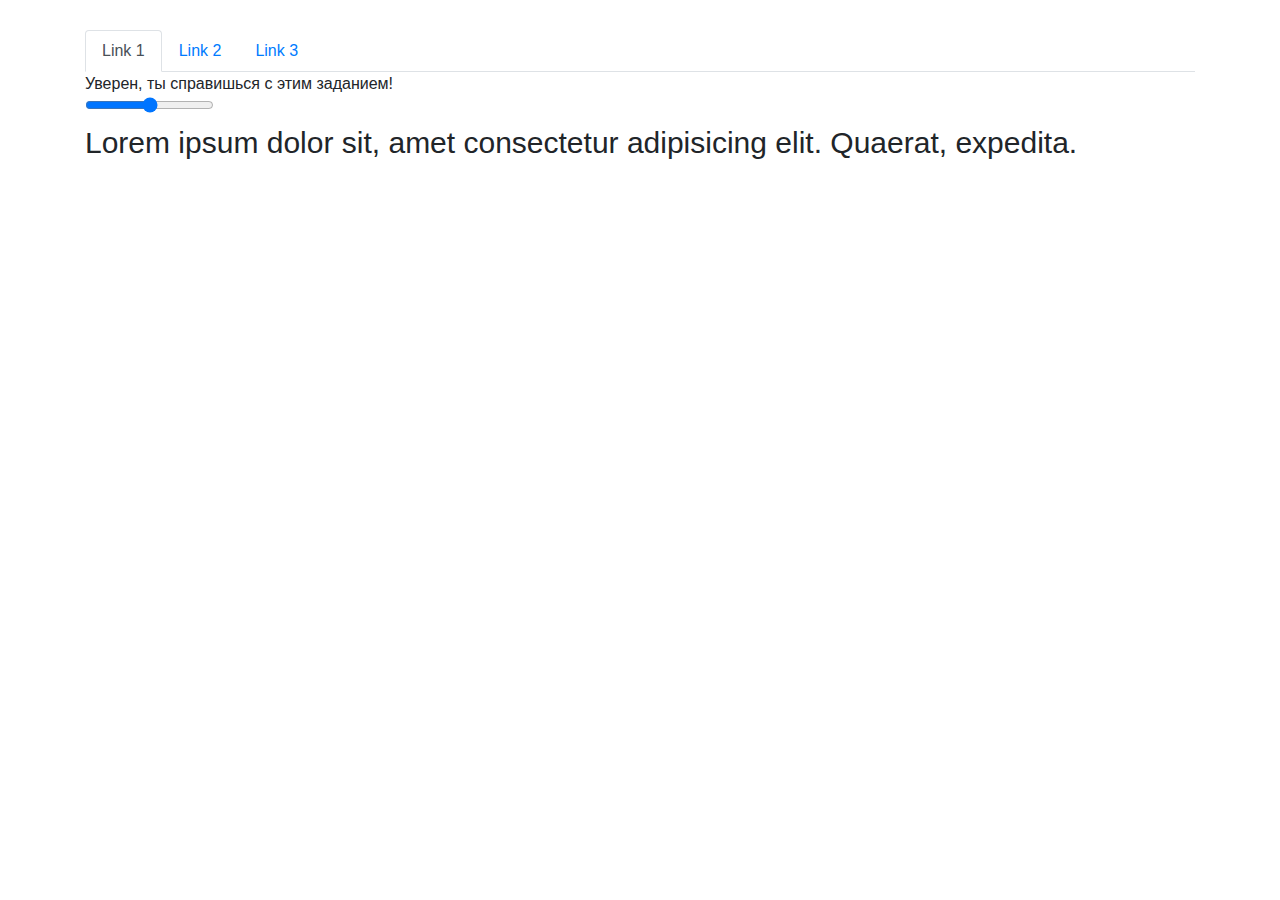
<file: 1.html>
<!DOCTYPE html>
<html lang="en">

<head>
  <meta charset="UTF-8">
  <title>Homework</title>
  <link rel="stylesheet" href="https://stackpath.bootstrapcdn.com/bootstrap/4.5.2/css/bootstrap.min.css"
    integrity="sha384-JcKb8q3iqJ61gNV9KGb8thSsNjpSL0n8PARn9HuZOnIxN0hoP+VmmDGMN5t9UJ0Z" crossorigin="anonymous">
  <style>
    .nav {
      margin-top: 30px;
    }

    #inputDiv {
      font-size: 30px;
    }
  </style>
</head>

<body>
  <!--
Обязательное задание.

Выполнить все задачи в теге script. Комментарии, в которых написаны задачи, не
стирать, код с решением задачи пишем под комментарием.
-->
  <div class="container">
    <ul class="nav nav-tabs">
      <li class="nav-item" data-text="T1">
        <a class="nav-link active" href="#">Link 1</a>
      </li>
      <li class="nav-item" data-text="X6">
        <a class="nav-link" href="#">Link 2</a>
      </li>
      <li class="nav-item" data-text="H99">
        <a class="nav-link" href="#">Link 3</a>
      </li>
    </ul>

    <div class="text">Уверен, ты справишься с этим заданием!</div>

    <input type="range" min="20" max="100">
    <div id="inputDiv">
      Lorem ipsum dolor sit, amet consectetur adipisicing elit. Quaerat, expedita.
    </div>
  </div>

  <script>
    "use strict";

    /*
    1. Необходимо сделать так, чтобы при клике на элемент с классом "nav-link",
    данному элементу ставился класс "active", при этом у всхе других элементов с
    классом nav-link данных элемент отсутствовал, необходимо использовать
    делегирование события.
    Также необходимо чтобы в div с классом text ставился нужный текст, который
    прописан в объекте panelText (вам необходимо определить самостоятельно, что
    общего между данной в html версткой и объектом ниже).
    */
    const panelText = {
      T1: "Уверен, ты справишься с этим заданием!",
      X6: "Знаю, программирование это нелегко.",
      H99: "Однако, программирование, в итоге, принесет свои плоды.",
    };

    const navLinkPar = document.querySelector('.nav-tabs');
    const textDivEl = document.querySelector('div.text');
    navLinkPar.addEventListener('click', (event) => {
      if (!event.target.classList.contains('nav-link')) {
        return;
      }
      let activeLinkEl = document.querySelector('.active');
      activeLinkEl.classList.remove('active');
      event.target.classList.add('active');
      activeLinkEl = event.target;
      const parentDataText = event.target.parentElement.dataset.text;
      textDivEl.textContent = panelText[parentDataText];
    });





    /*
    2. Необходимо сделать так, чтобы при изменении input'а менялся и размер шрифта
    у элемента с id="inputDiv". Перемещение ползунка должно плавно увеличивать
    шрифт у текста, никакого резкого увеличения шрифта не должно быть при
    перетаскивании ползунка.
     */

    const inpRange = document.querySelector('input');
    const textEl = document.getElementById('inputDiv');
    inpRange.addEventListener('input', event => {
      textEl.style.fontSize = `${inpRange.value}px`;
    });


  </script>
</body>

</html>
</file>
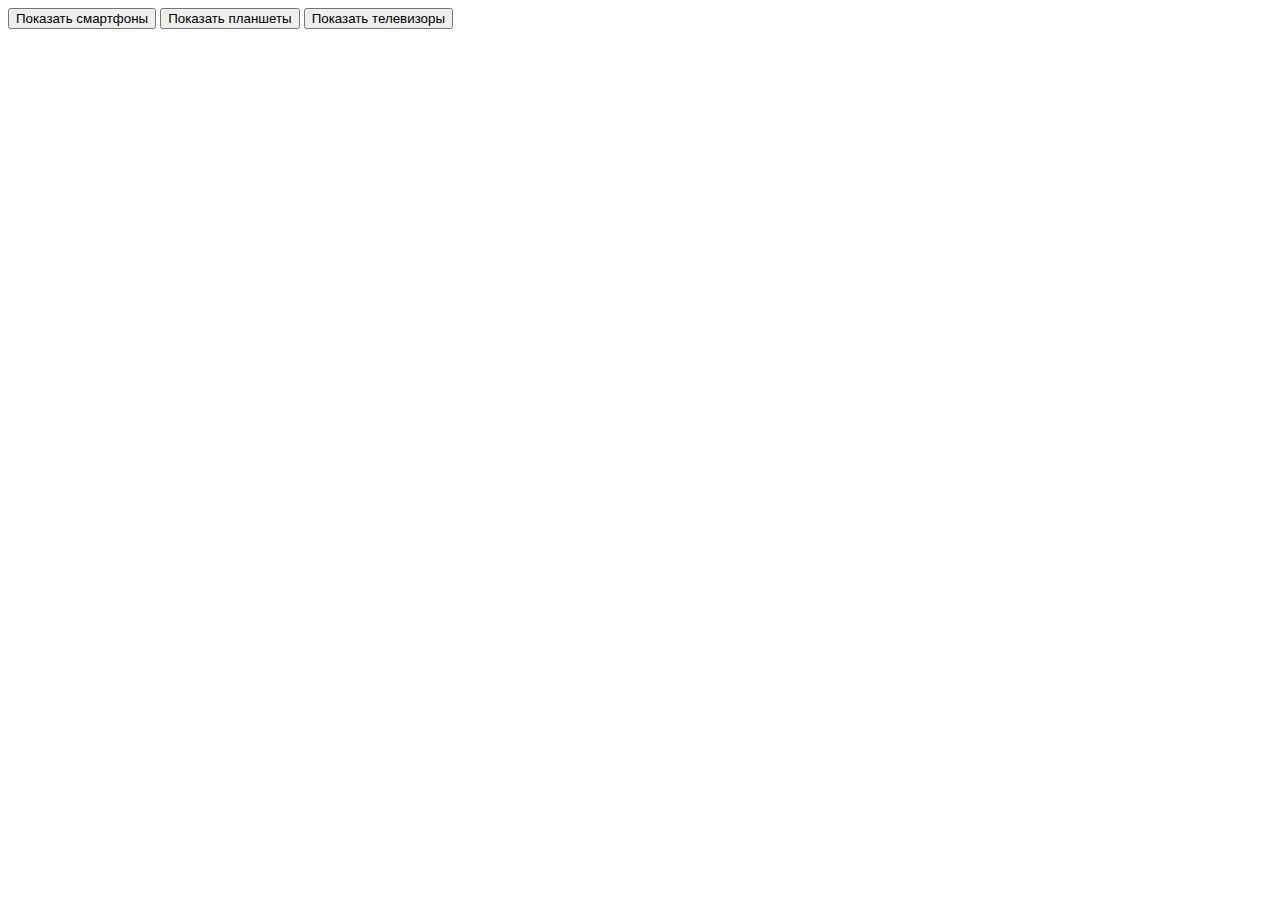
<file: 2.html>
<!DOCTYPE html>
<html lang="en">

<head>
  <meta charset="UTF-8">
  <meta name="viewport" content="width=device-width, initial-scale=1.0">
  <title>Document</title>
  <style>
    .products {
      overflow: hidden;
      margin-top: 40px;
    }

    .product {
      float: left;
      margin-right: 20px;
    }
  </style>
</head>

<body>
  <header>
    <button class="menuButton" data-type="phones">Показать смартфоны</button>
    <button class="menuButton" data-type="tablets">Показать планшеты</button>
    <button class="menuButton" data-type="tv">Показать телевизоры</button>
  </header>

  <div class="products"></div>

  <script>
    /*
    1. Программист Паша уволился с работы и не закончил задачу.
    Задача состояла в том, чтобы при клике на какую-либо кнопку в теге header
    выводить продукты в div с классом products.
    Продукты, которые надо вывести, валидны и прописаны в объекте products.
    Однако, Паша явно сделал много ошибок в других кусках кода, вам необходимо
    исправить все ошибки и внимательно проверить чтоб код работал правильно и
    ничего лишнего не выводилось в div с классом products.
    */
    // Вроде нашел все ошибки, кроме this. в функции getProductMarkup() 
    class Product {
      constructor(id, name, price, imageUrl) {
        this.id = id;
        this.name = name;
        this.price = price;
        this.imageUrl = imageUrl
      }

      /**
         * @returns {string} html-разметка для товара
       */
      getProductMarkup() {
        return `
        <div class="product">
            <div>${this.name}</div>
            <img src="${this.imageUrl}" alt="">
            <div>Цена: <span>${this.price}</span> р.</div>
            <a href="https://example.com/producs/ id = '${this.id}'">Подробнее</a>
        </div>
      `;
      }
    }

    const products = {
      phones: [
        new Product(1, "Смартфон 1", "2533", "https://picsum.photos/seed/1/200"),
        new Product(2, "Смартфон 2", "3123", "https://picsum.photos/seed/2/200"),
        new Product(3, "Смартфон 3", "6123", "https://picsum.photos/seed/3/200"),
      ],
      tablets: [
        new Product(4, "Плашнет 1", "5239", "https://picsum.photos/seed/4/200"),
        new Product(5, "Плашнет 2", "6483", "https://picsum.photos/seed/5/200"),
      ],
      tv: [
        new Product(6, "Телевизор 1", "4314", "https://picsum.photos/seed/6/200"),
        new Product(7, "Телевизор 2", "5412", "https://picsum.photos/seed/7/200"),
        new Product(8, "Телевизор 3", "3577", "https://picsum.photos/seed/8/200"),
        new Product(9, "Телевизор 4", "8714", "https://picsum.photos/seed/9/200"),
      ],
    };

    const productsEl = document.querySelector('.products');
    document.querySelector('header').addEventListener('click', event => {
      if (!event.target.classList.contains('menuButton')) {
        return;
      };
      productsEl.innerHTML = products[event.target.dataset.type]
        .map(product => product.getProductMarkup());
    })

  </script>
</body>

</html>
</file>
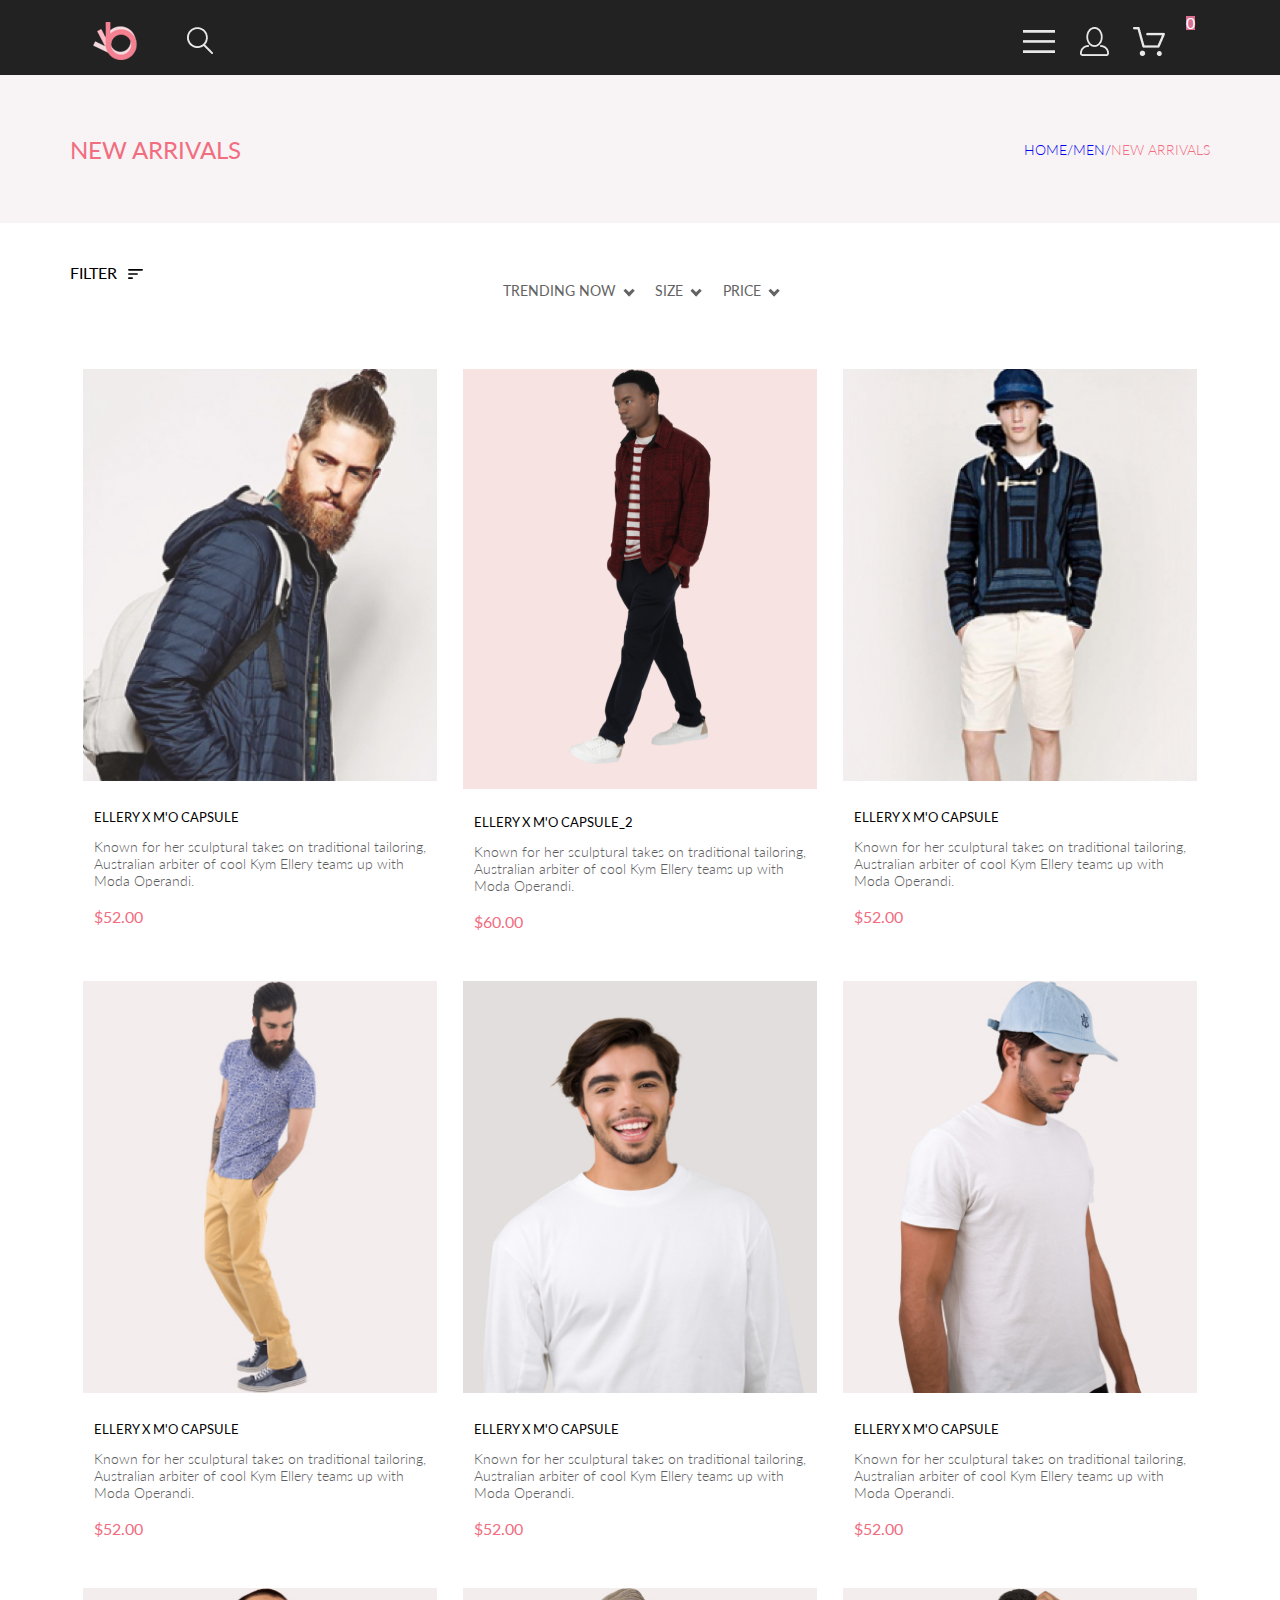
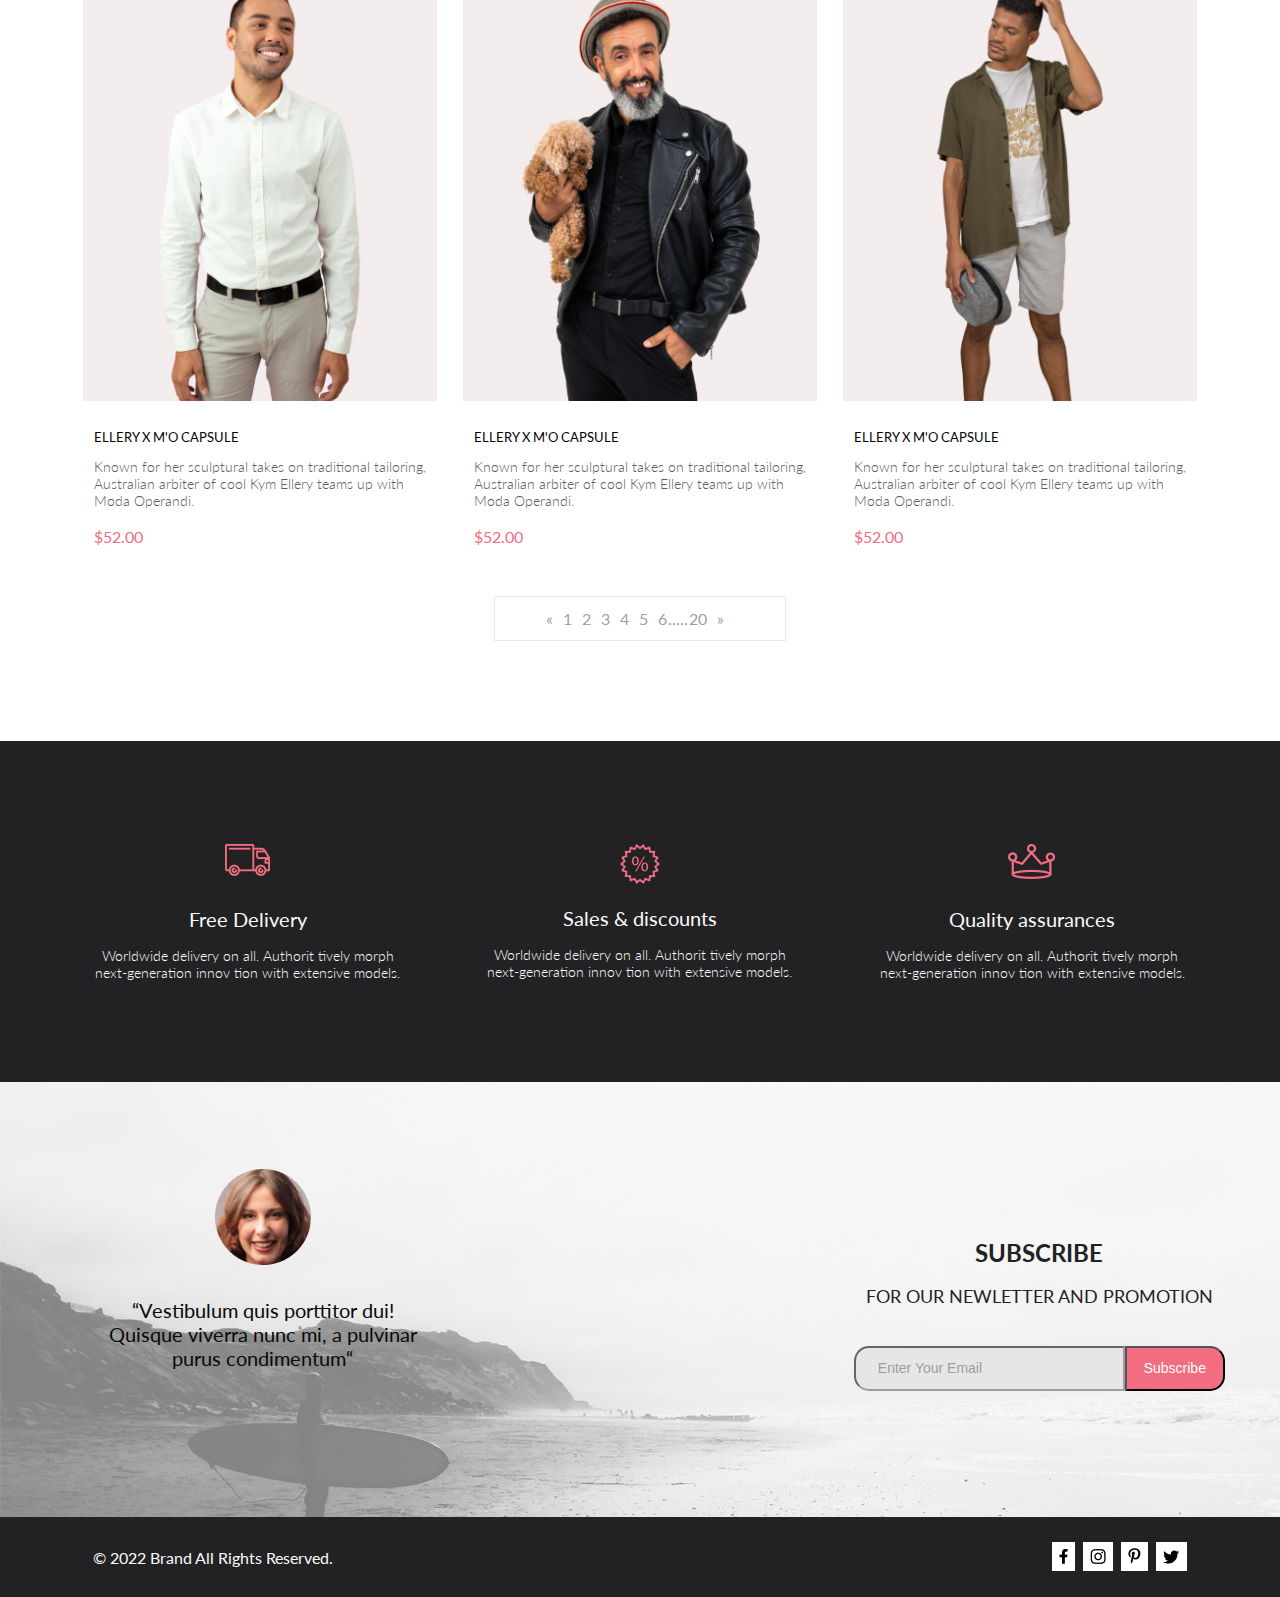
<file: Catalog.html>
<!DOCTYPE html>
<html lang="en">

<head>
    <meta charset="UTF-8">
    <meta http-equiv="X-UA-Compatible" content="IE=edge">
    <meta name="viewport" content="width=device-width, initial-scale=1.0">
    <link rel="preconnect" href="https://fonts.googleapis.com">
    <link rel="preconnect" href="https://fonts.gstatic.com" crossorigin>
    <link
        href="https://fonts.googleapis.com/css2?family=Lato:ital,wght@0,100;0,300;0,400;0,700;1,100;1,300;1,400&display=swap"
        rel="stylesheet">
    <title>ODR_Catalog</title>
    <link rel="stylesheet" href="style.css">
</head>

<body>
    <header class="header">
        <div class="head container">
            <div class="Head_img">
                <div class="left_img">
                    <div class="first_img"><a href="index.html"> <img src="image/header/logo.png" alt="logo"></a>
                    </div>
                    <div><a href="#"><img src="image/header/search.png" alt="logo1"></a>
                    </div>
                </div>
                <div class="right_img">
                    <div class="third_img"><a href="#"> <img src="image/header/Forma.png" alt="logo2"></a>
                        <nav class="navigation">
                            <div class="img_close"><a href="#"><img src="image/top/navigation/exit.jpg" alt="navi"></a>
                            </div>
                            <div class="h_menu">
                                <h4>MENU</h4>
                            </div>
                            <ul class="list_menu">
                                <li class="menu"><a class="h_content" href="#">MAN</a>
                                    <a class="menu_content" href="#">Accessories</a>
                                    <a class="menu_content" href="#">Bags</a>
                                    <a class="menu_content" href="#">Denim</a>
                                    <a class="menu_content" href="#">T-Shirts</a>
                                </li>
                                <li class="menu"><a class="h_content" href="#">WOMAN</a>
                                    <a class="menu_content" href="#">Accessories</a>
                                    <a class="menu_content" href="#">Jackets & Coats</a>
                                    <a class="menu_content" href="#">Polos</a>
                                    <a class="menu_content" href="#">T-Shirts</a>
                                    <a class="menu_content" href="#">Shirts</a>
                                </li>
                                <li class="menu"><a class="h_content" href="#">KIDS</a>
                                    <a class="menu_content" href="#">Accessories</a>
                                    <a class="menu_content" href="#">Jackets & Coats</a>
                                    <a class="menu_content" href="#">Polos</a>
                                    <a class="menu_content" href="#">T-Shirts</a>
                                    <a class="menu_content" href="#">Shirts</a>
                                    <a class="menu_content" href="#">Bags</a>
                                </li>
                            </ul>
                        </nav>
                    </div>
                    <div class="fourth_img"><a href="registration.html"><img src="image/header/Forma 1.png"
                                alt="logo3"></a>
                    </div>
                    <div class="fifth_img">
                        <span class="countCartEl">0</span>
                        <img src="image/header/Forma 2.png" alt="logo3">
                    </div>
                    <div class="basket hidden">
                        <div class="basketRow basketHeader">
                            <div>Название товара</div>
                            <div>Количество</div>
                            <div>Цена за шт.</div>
                            <div>Итого</div>
                        </div>

                        <div class="basketTotal">
                            Товаров в корзине на сумму:
                            $<span class="basketTotalValue">0</span>
                        </div>
                    </div>
                </div>
            </div>
        </div>
    </header>

    <section class="top_product_page">
        <div class="container top_third_page">
            <h2 class="h2_product_page">NEW ARRIVALS</h2>
            <nav>
                <ul class="breadcrumb">
                    <li class="p_product_page"><a class="p_product_page_link" href="#">HOME/</a></li>
                    <li class="p_product_page"><a class="p_product_page_link" href="#">MEN/</a></li>
                    <li class="pp_product_page">NEW ARRIVALS</li>
                </ul>
            </nav>
        </div>
    </section>

    <details class="container">
        <summary>
            <p class="detail">FILTER</p>
        </summary>
        <nav class="navigation_1">
            <ul class="list_menu">
                <li class="menu"><a class="h_content" href="#">CATEGORY</a>
                    <a class="menu_content" href="#">Accessories</a>
                    <a class="menu_content" href="#">Bags</a>
                    <a class="menu_content" href="#">Denim</a>
                    <a class="menu_content" href="#">Hoodies & Sweatshirts</a>
                    <a class="menu_content" href="#">Jackets & Coats</a>
                    <a class="menu_content" href="#">Polos</a>
                    <a class="menu_content" href="#">Shirts</a>
                    <a class="menu_content" href="#">Shoes</a>
                    <a class="menu_content" href="#">Sweaters & Knits</a>
                    <a class="menu_content" href="#">T-Shirts</a>
                    <a class="menu_content" href="#">Tanks</a>
                </li>
                <li class="menu"><a class="h_content" href="#">BRAND</a>
                </li>
                <li class="menu"><a class="h_content" href="#">DESIGNER</a>
                </li>
            </ul>
        </nav>
    </details>
    <div class="product_description_third_el">
        <div class="choose1">
            <p class="p_choose">TRENDING NOW</p>
            <a class="arrow_link" href="#">
                <div class="arrow"></div>
            </a>
        </div>
        <div class="choose1">
            <p class="p_choose">SIZE</p>
            <a class="arrow_link" href="#">
                <div class="arrow"></div>
            </a>
        </div>
        <div class="choose1">
            <p class="p_choose">PRICE</p>
            <a class="arrow_link" href="#">
                <div class="arrow"></div>
            </a>
        </div>
    </div>


    <section class="product_card container">
        <div class="first_product_line">
            <div class="product_elements" data-id="1" data-name="ELLERY X M'O CAPSULE1" data-price="52">
                <a class="product_link_content" href="#">
                    <img class="img_product_link" src="image/product_line/image_card_1.jpg" alt="none">
                    <div class="content_product_card">
                        <p class="pp_card">ELLERY X M'O CAPSULE</p>
                        <p class="ppp_card">Known for her sculptural takes on traditional tailoring, Australian arbiter
                            of cool Kym Ellery teams up with Moda Operandi.</p>
                        <p class="pppp_card">$52.00</p>
                    </div>
                </a>
                <div class="hover_img">
                    <a class="hover_img_link" href="#">
                        <img class="img_hover_img_link" src="image/product_line/card_img.png" alt="noth">
                        <p class="ppppp_card"> Add to Cart</p>
                    </a>
                </div>
            </div>
            <div class="product_elements" data-id="2" data-name="ELLERY X M'O CAPSULE2" data-price="60">
                <a class="product_link_content" href="#">
                    <div class="img_zpa"><img class="img_product_link_cat" src="image/catalog/2man.png" alt="none">
                    </div>
                    <div class="content_product_card">
                        <p class="pp_card">ELLERY X M'O CAPSULE_2</p>
                        <p class="ppp_card">Known for her sculptural takes on traditional tailoring, Australian arbiter
                            of cool Kym Ellery teams up with Moda Operandi.</p>
                        <p class="pppp_card">$60.00</p>
                    </div>
                </a>
                <div class="hover_img">
                    <a class="hover_img_link" href="#">
                        <img class="img_hover_img_link" src="image/product_line/card_img.png" alt="noth">
                        <p class="ppppp_card"> Add to Cart</p>
                    </a>
                </div>
            </div>
            <div class="product_elements">
                <a class="product_link_content" href="#">
                    <img class="img_product_link" src="image/product_line/image_card_3.jpg" alt="none">
                    <div class="content_product_card">
                        <p class="pp_card">ELLERY X M'O CAPSULE</p>
                        <p class="ppp_card">Known for her sculptural takes on traditional tailoring, Australian arbiter
                            of cool Kym Ellery teams up with Moda Operandi.</p>
                        <p class="pppp_card">$52.00</p>
                    </div>
                </a>
                <div class="hover_img">
                    <a class="hover_img_link" href="#">
                        <img class="img_hover_img_link" src="image/product_line/card_img.png" alt="noth">
                        <p class="ppppp_card"> Add to Cart</p>
                    </a>
                </div>
            </div>
            <div class="product_elements">
                <a class="product_link_content" href="#">
                    <img class="img_product_link" src="image/product_line/image_card_4.jpg" alt="none">
                    <div class="content_product_card">
                        <p class="pp_card">ELLERY X M'O CAPSULE</p>
                        <p class="ppp_card">Known for her sculptural takes on traditional tailoring, Australian arbiter
                            of cool Kym Ellery teams up with Moda Operandi.</p>
                        <p class="pppp_card">$52.00</p>
                    </div>
                </a>
                <div class="hover_img">
                    <a class="hover_img_link" href="#">
                        <img class="img_hover_img_link" src="image/product_line/card_img.png" alt="noth">
                        <p class="ppppp_card"> Add to Cart</p>
                    </a>
                </div>
            </div>
            <div class="product_elements">
                <a class="product_link_content" href="#">
                    <img class="img_product_link" src="image/catalog/fourth_img.jpg" alt="none">
                    <div class="content_product_card">
                        <p class="pp_card">ELLERY X M'O CAPSULE</p>
                        <p class="ppp_card">Known for her sculptural takes on traditional tailoring, Australian arbiter
                            of cool Kym Ellery teams up with Moda Operandi.</p>
                        <p class="pppp_card">$52.00</p>
                    </div>
                </a>
                <div class="hover_img">
                    <a class="hover_img_link" href="#">
                        <img class="img_hover_img_link" src="image/product_line/card_img.png" alt="noth">
                        <p class="ppppp_card"> Add to Cart</p>
                    </a>
                </div>
            </div>
            <div class="product_elements">
                <a class="product_link_content" href="#">
                    <img class="img_product_link" src="image/catalog/fifth_img.jpg" alt="none">
                    <div class="content_product_card">
                        <p class="pp_card">ELLERY X M'O CAPSULE</p>
                        <p class="ppp_card">Known for her sculptural takes on traditional tailoring, Australian arbiter
                            of cool Kym Ellery teams up with Moda Operandi.</p>
                        <p class="pppp_card">$52.00</p>
                    </div>
                </a>
                <div class="hover_img">
                    <a class="hover_img_link" href="#">
                        <img class="img_hover_img_link" src="image/product_line/card_img.png" alt="noth">
                        <p class="ppppp_card"> Add to Cart</p>
                    </a>
                </div>
            </div>
            <div class="product_elements">
                <a class="product_link_content" href="#">
                    <img class="img_product_link" src="image/catalog/sixth_img.jpg" alt="none">
                    <div class="content_product_card">
                        <p class="pp_card">ELLERY X M'O CAPSULE</p>
                        <p class="ppp_card">Known for her sculptural takes on traditional tailoring, Australian arbiter
                            of cool Kym Ellery teams up with Moda Operandi.</p>
                        <p class="pppp_card">$52.00</p>
                    </div>
                </a>
                <div class="hover_img">
                    <a class="hover_img_link" href="#">
                        <img class="img_hover_img_link" src="image/product_line/card_img.png" alt="noth">
                        <p class="ppppp_card"> Add to Cart</p>
                    </a>
                </div>
            </div>
            <div class="product_elements">
                <a class="product_link_content" href="#">
                    <img class="img_product_link" src="image/catalog/seveth_img.jpg" alt="none">
                    <div class="content_product_card">
                        <p class="pp_card">ELLERY X M'O CAPSULE</p>
                        <p class="ppp_card">Known for her sculptural takes on traditional tailoring, Australian arbiter
                            of cool Kym Ellery teams up with Moda Operandi.</p>
                        <p class="pppp_card">$52.00</p>
                    </div>
                </a>
                <div class="hover_img">
                    <a class="hover_img_link" href="#">
                        <img class="img_hover_img_link" src="image/product_line/card_img.png" alt="noth">
                        <p class="ppppp_card"> Add to Cart</p>
                    </a>
                </div>
            </div>
            <div class="product_elements">
                <a class="product_link_content" href="#">
                    <img class="img_product_link" src="image/catalog/eighth_img.jpg" alt="none">
                    <div class="content_product_card">
                        <p class="pp_card">ELLERY X M'O CAPSULE</p>
                        <p class="ppp_card">Known for her sculptural takes on traditional tailoring, Australian arbiter
                            of cool Kym Ellery teams up with Moda Operandi.</p>
                        <p class="pppp_card">$52.00</p>
                    </div>
                </a>
                <div class="hover_img">
                    <a class="hover_img_link" href="#">
                        <img class="img_hover_img_link" src="image/product_line/card_img.png" alt="noth">
                        <p class="ppppp_card"> Add to Cart</p>
                    </a>
                </div>
            </div>
        </div>
    </section>

    <nav class="pagination_">
        <ul class="pagination container">
            <li class="page-item">
                <a class="page-link" href="#">
                    <span>&laquo;</span>
                </a>
            </li>
            <li class="page-item"><a class="page-link" href="#">1</a></li>
            <li class="page-item"><a class="page-link" href="#">2</a></li>
            <li class="page-item"><a class="page-link" href="#">3</a></li>
            <li class="page-item"><a class="page-link" href="#">4</a></li>
            <li class="page-item"><a class="page-link" href="#">5</a></li>
            <li class="page-item"><a class="page-link_" href="#">6</a></li>
            <li class="page-item"><a class="page-link_" href="#">.....</a></li>
            <li class="page-item"><a class="page-link__" href="#">20</a></li>
            <li class="page-item">
                <a class="page-link" href="#">
                    <span">&raquo;</span>
                </a>
            </li>
        </ul>
    </nav>

    <div class="asid">
        <div class="container">
            <div class="content_aside">
                <div class="first_element_aside">
                    <img class="first_element_column" src="image/aside/aside_2.png" alt="element1">
                    <p class="p1_aside">Free Delivery</p>
                    <p class="p2_aside">Worldwide delivery on all. Authorit tively morph next-generation innov tion with
                        extensive models.</p>
                </div>
                <div class="first_element_aside">
                    <img class="second_element_column" src="image/aside/aside_1.png" alt="element2">
                    <p class="p1_aside">Sales & discounts</p>
                    <p class="p2_aside">Worldwide delivery on all. Authorit tively morph next-generation innov tion with
                        extensive models.</p>
                </div>
                <div class="first_element_aside">
                    <img class="third_element_column" src="image/aside/aside_0.png" alt="element3">
                    <p class="p1_aside">Quality assurances</p>
                    <p class="p2_aside">Worldwide delivery on all. Authorit tively morph next-generation innov tion with
                        extensive models.</p>
                </div>
            </div>
        </div>
    </div>
    <section class="bottom">
        <div class="bottom_backg">
        </div>
        <div class="container media_tab">
            <div class="bottom_padding">
                <div class="content_bottom">
                    <figure class="first_column_bottom">
                        <img class="first_element_bottom" src="image/section/smile.png" alt="element1">
                        <p class="p1_bottom">“Vestibulum quis porttitor dui! Quisque viverra nunc mi, a pulvinar purus
                            condimentum“</p>
                    </figure>
                    <div class="second_column_bottom">
                        <p class="p2_bottom">SUBSCRIBE <br>
                            <span class="p21_bottom">FOR OUR NEWLETTER AND PROMOTION</span>
                        </p>
                        <div class="area_bottom">
                            <input class="inp1" type="email" placeholder="Enter Your Email">
                            <button class="but1" type="button">Subscribe</button>
                        </div>
                    </div>
                </div>
            </div>
        </div>
    </section>

    <footer class="footer">
        <div class="container">
            <div class="footer_content">
                <p class="p_footer">&copy; 2022 Brand All Rights Reserved.</p>
                <div class="footer_right_content">
                    <a class="link_footer" href="https://facebook.com/" target="_blank"><img src="image/footer/face.png"
                            alt="none"></a>
                    <a class="link_footer" href="https://www.instagram.com/" target="_blank"><img
                            src="image/footer/inst.png" alt="none"></a>
                    <a class="link_footer" href="https://www.pinterest.ru/" target="_blank"><img
                            src="image/footer/pi.png" alt="none"></a>
                    <a class="link_footer" href="https://twitter.com/" target="_blank"><img src="image/footer/tw.png"
                            alt="none"></a>
                </div>
            </div>
        </div>
    </footer>

    <script src="trashBin.js"></script>

</body>

</html>
</file>
<file: style.css>
* {
  margin: 0;
  padding: 0;
}

@-webkit-keyframes vibrate-1 {
  0% {
    -webkit-transform: translate(0);
            transform: translate(0);
  }
  20% {
    -webkit-transform: translate(-2px, 2px);
            transform: translate(-2px, 2px);
  }
  40% {
    -webkit-transform: translate(-2px, -2px);
            transform: translate(-2px, -2px);
  }
  60% {
    -webkit-transform: translate(2px, 2px);
            transform: translate(2px, 2px);
  }
  80% {
    -webkit-transform: translate(2px, -2px);
            transform: translate(2px, -2px);
  }
  100% {
    -webkit-transform: translate(0);
            transform: translate(0);
  }
}

@keyframes vibrate-1 {
  0% {
    -webkit-transform: translate(0);
            transform: translate(0);
  }
  20% {
    -webkit-transform: translate(-2px, 2px);
            transform: translate(-2px, 2px);
  }
  40% {
    -webkit-transform: translate(-2px, -2px);
            transform: translate(-2px, -2px);
  }
  60% {
    -webkit-transform: translate(2px, 2px);
            transform: translate(2px, 2px);
  }
  80% {
    -webkit-transform: translate(2px, -2px);
            transform: translate(2px, -2px);
  }
  100% {
    -webkit-transform: translate(0);
            transform: translate(0);
  }
}

body {
  font-family: 'Lato', sans-serif;
}

.container {
  max-width: 1140px;
  margin: 0 auto;
}

.header {
  height: 75px;
  background-color: #222222;
}

.Head_img {
  display: -webkit-box;
  display: -ms-flexbox;
  display: flex;
  -webkit-box-pack: justify;
      -ms-flex-pack: justify;
          justify-content: space-between;
  padding: 0.5% 2%;
  max-width: 96%;
}

.left_img {
  display: -webkit-box;
  display: -ms-flexbox;
  display: flex;
  -webkit-box-align: center;
      -ms-flex-align: center;
          align-items: center;
  width: 10%;
  height: 74px;
}

.first_img {
  margin-right: 45%;
}

.right_img {
  position: relative;
  display: -webkit-box;
  display: -ms-flexbox;
  display: flex;
  -webkit-box-align: center;
      -ms-flex-align: center;
          align-items: center;
  width: 15%;
  height: 74px;
}

.basket {
  position: absolute;
  z-index: 3;
  right: 0;
  top: 37px;
  background: white;
  padding: 10px;
  border: 1px solid #ebebeb;
  border-radius: 3px;
  font-size: 14px;
}

@media (min-width: 340px) {
  .basket {
    font-size: 16px;
  }
}

@media (min-width: 552px) {
  .basket {
    width: 500px;
  }
}

.basketRow {
  display: -ms-grid;
  display: grid;
  -ms-grid-columns: (1fr)[4];
      grid-template-columns: repeat(4, 1fr);
  gap: 10px;
  margin-bottom: 10px;
  border-bottom: 1px solid #ebebeb;
  padding-bottom: 10px;
}

.basketHeader {
  font-weight: bold;
}

.basketTotal {
  font-weight: bold;
  text-align: right;
}

.hidden {
  display: none;
}

.countCartEl {
  font-weight: 400;
  font-size: 16px;
  line-height: 14px;
  color: white;
  position: absolute;
  right: -8px;
  top: 10px;
  background-color: palevioletred;
}

.third_img {
  margin-right: 15%;
}

.third_img:hover .navigation {
  display: -webkit-box;
  display: -ms-flexbox;
  display: flex;
}

.fourth_img {
  margin-right: 15%;
}

.top {
  background-color: #F1E4E6;
  margin-bottom: 65px;
  min-height: 375px;
}

.top_main {
  display: -webkit-box;
  display: -ms-flexbox;
  display: flex;
  -webkit-box-align: center;
      -ms-flex-align: center;
          align-items: center;
  max-width: 96%;
  padding: 0.5% 2%;
}

.img_man {
  height: 570px;
  max-width: 50%;
}

.the_brand {
  display: -webkit-box;
  display: -ms-flexbox;
  display: flex;
  margin-left: 5%;
  max-width: 50%;
}

.inscription {
  margin-left: 16px;
  max-width: 100%;
  max-height: 93px;
}

.second_level {
  display: -webkit-box;
  display: -ms-flexbox;
  display: flex;
}

.mainp {
  font-weight: 900;
  font-size: 48px;
  line-height: 58px;
  color: #222222;
}

._p {
  font-weight: 700;
  font-size: 32px;
  line-height: 39px;
  color: #222222;
}

.p_p {
  font-weight: 700;
  font-size: 32px;
  line-height: 39px;
  color: #F16D7F;
}

.img_close {
  margin-left: 159.6px;
}

.navigation {
  background-color: #FFFFFF;
  padding-top: 16px;
  width: 18%;
  height: 604px;
  position: absolute;
  right: 0px;
  top: 75px;
  display: none;
}

.navigation_1 {
  background-color: #FFFFFF;
  padding-top: 16px;
  width: 200px;
  height: 604px;
  position: absolute;
  z-index: 2;
}

.h_menu {
  font-weight: 700;
  font-size: 14px;
  line-height: 17px;
  padding-left: 33px;
  margin-top: 9px;
  padding-bottom: 4px;
  position: relative;
}

.list_menu {
  position: absolute;
  top: 40px;
}

.menu_content {
  display: block;
  text-decoration: none;
  padding-left: 55px;
  font-weight: 400;
  font-size: 14px;
  line-height: 17px;
  color: #6F6E6E;
  margin: 11px 0px;
}

.menu_content:hover {
  color: #F16D7F;
}

.h_content {
  text-decoration: none;
  font-weight: 400;
  font-size: 14px;
  line-height: 17px;
  display: block;
  color: #F16D7F;
  padding-left: 33px;
  margin-top: 9px;
}

.h_content:first-of-type {
  margin-top: 20px;
}

.menu {
  list-style-type: none;
}

.first_line {
  display: -webkit-box;
  display: -ms-flexbox;
  display: flex;
  -webkit-box-pack: justify;
      -ms-flex-pack: justify;
          justify-content: space-between;
  margin-bottom: 30px;
  padding: 0 2%;
  max-width: 96%;
}

.top_link_content {
  display: block;
  text-decoration: none;
  width: 32%;
}

.top_link_content_second_l {
  width: 100%;
}

.second_link_line {
  padding: 0 2%;
  width: 96%;
}

.item_women {
  background-image: url(image/top_link/for_women.png);
  min-height: 260px;
  width: 100%;
  display: -webkit-box;
  display: -ms-flexbox;
  display: flex;
  -webkit-box-orient: vertical;
  -webkit-box-direction: normal;
      -ms-flex-direction: column;
          flex-direction: column;
  -webkit-box-pack: center;
      -ms-flex-pack: center;
          justify-content: center;
  -webkit-box-align: center;
      -ms-flex-align: center;
          align-items: center;
}

.pp_item {
  font-weight: 400;
  font-size: 16px;
  line-height: 19px;
  color: #FFFFFF;
}

.ppp_item {
  font-weight: 700;
  font-size: 24px;
  line-height: 29px;
  color: #F16D7F;
}

.item_men {
  background-image: url(image/top_link/for_men.png);
  min-height: 260px;
  width: 100%;
  display: -webkit-box;
  display: -ms-flexbox;
  display: flex;
  -webkit-box-orient: vertical;
  -webkit-box-direction: normal;
      -ms-flex-direction: column;
          flex-direction: column;
  -webkit-box-pack: center;
      -ms-flex-pack: center;
          justify-content: center;
  -webkit-box-align: center;
      -ms-flex-align: center;
          align-items: center;
}

.item_kids {
  background-image: url(image/top_link/for_kids.png);
  min-height: 260px;
  width: 100%;
  display: -webkit-box;
  display: -ms-flexbox;
  display: flex;
  -webkit-box-orient: vertical;
  -webkit-box-direction: normal;
      -ms-flex-direction: column;
          flex-direction: column;
  -webkit-box-pack: center;
      -ms-flex-pack: center;
          justify-content: center;
  -webkit-box-align: center;
      -ms-flex-align: center;
          align-items: center;
}

.second_line {
  background-image: url(image/top_link/accesories.png);
  height: 180px;
  width: 100%;
  display: -webkit-box;
  display: -ms-flexbox;
  display: flex;
  -webkit-box-orient: vertical;
  -webkit-box-direction: normal;
      -ms-flex-direction: column;
          flex-direction: column;
  -webkit-box-pack: center;
      -ms-flex-pack: center;
          justify-content: center;
  -webkit-box-align: center;
      -ms-flex-align: center;
          align-items: center;
  margin-bottom: 96px;
}

.product_card {
  margin-top: 70px;
}

.product_padding {
  display: -webkit-box;
  display: -ms-flexbox;
  display: flex;
  -webkit-box-orient: vertical;
  -webkit-box-direction: normal;
      -ms-flex-direction: column;
          flex-direction: column;
  -webkit-box-align: center;
      -ms-flex-align: center;
          align-items: center;
  padding: 0 2%;
  max-width: 96%;
}

.product_header {
  margin-bottom: 48px;
  text-align: center;
}

.name_product_card {
  font-weight: 400;
  font-size: 30px;
  line-height: 36px;
  color: #222222;
}

.description_product_card {
  font-weight: 400;
  font-size: 14px;
  line-height: 17px;
  color: #9F9F9F;
}

.second_product_line {
  width: 100%;
  height: 200px;
  background-color: #6F6E6E;
  margin-bottom: 48px;
}

.button_section {
  padding: 14px 39px;
  background-color: #F16D7F;
  text-decoration: none;
  border: 1px solid #FF6A6A;
  font-weight: 400;
  font-size: 16px;
  line-height: 19px;
  color: #FFFFFF;
}

.asid {
  min-height: 341px;
  background-color: #222224;
}

.content_aside {
  display: -webkit-box;
  display: -ms-flexbox;
  display: flex;
  -webkit-box-pack: justify;
      -ms-flex-pack: justify;
          justify-content: space-between;
  padding: 103px 2% 0 2%;
  max-width: 96%;
}

.first_element_column {
  margin-bottom: 28px;
}

.second_element_column {
  margin-bottom: 19px;
}

.third_element_column {
  margin-bottom: 25px;
}

.first_element_aside {
  text-align: center;
  max-width: 32%;
}

.p1_aside {
  font-weight: 400;
  font-size: 20px;
  line-height: 24px;
  color: #FBFBFB;
  margin-bottom: 16px;
}

.p2_aside {
  font-weight: 300;
  font-size: 14px;
  line-height: 17px;
  color: #FBFBFB;
  width: 310px;
}

.bottom {
  position: relative;
}

.bottom_backg {
  background-image: url(image/section/backg.png);
  opacity: 0.5;
  min-height: 435px;
}

.bottom_padding {
  padding: 0 2%;
  max-width: 96%;
}

.content_bottom {
  padding-top: 87px;
  padding-bottom: 126px;
  display: -webkit-box;
  display: -ms-flexbox;
  display: flex;
  position: absolute;
  -webkit-box-pack: justify;
      -ms-flex-pack: justify;
          justify-content: space-between;
  top: 0;
  max-width: 100%;
}

.first_column_bottom {
  text-align: center;
  max-width: 30%;
}

.second_column_bottom {
  text-align: center;
  max-width: 46%;
  padding-top: 63px;
  display: -webkit-box;
  display: -ms-flexbox;
  display: flex;
  -webkit-box-orient: vertical;
  -webkit-box-direction: normal;
      -ms-flex-direction: column;
          flex-direction: column;
  -webkit-box-align: center;
      -ms-flex-align: center;
          align-items: center;
}

.p1_bottom {
  font-weight: 400;
  font-size: 20px;
  line-height: 24px;
  color: #0a0a0a;
  margin-top: 30px;
}

.p2_bottom {
  font-weight: 700;
  font-size: 24px;
  line-height: 41px;
  color: #222224;
  margin-bottom: 32px;
}

.p21_bottom {
  font-weight: 400;
  font-size: 18px;
  line-height: 31px;
  color: #222224;
}

.area_bottom {
  display: -webkit-box;
  display: -ms-flexbox;
  display: flex;
}

.inp1 {
  background-color: #E1E1E1;
  border-radius: 15px 0px 0px 15px;
  padding: 12px 64px 12px 22px;
  font-weight: 400;
  font-size: 14px;
  line-height: 17px;
  color: #636363;
  opacity: 0.67;
}

.inp1_offerinp {
  margin-bottom: 21px;
  border-radius: 0;
  padding: 12px 270px 12px 17px;
  font-weight: 300;
  font-size: 13px;
  line-height: 16px;
  color: #636363;
  width: 171px;
}

.inp1_cartinp {
  background-color: #FFFFFF;
  margin-bottom: 21px;
  border-radius: 0;
  padding: 12px 239.4px 12px 17px;
  font-weight: 300;
  font-size: 13px;
  line-height: 16px;
  color: #000000;
}

.head4_form {
  font-weight: 300;
  font-size: 16px;
  line-height: 19px;
  color: #000000;
  margin-bottom: 20px;
}

.head4_form_cart_form {
  color: #636363;
}

.advice {
  font-weight: 300;
  font-size: 13px;
  line-height: 16px;
  color: #636363;
  display: none;
  margin-bottom: 39px;
}

.passw:hover .advice {
  display: block;
}

.but1 {
  background-color: #F16D7F;
  border-radius: 0px 15px 15px 0px;
  padding: 12px 0px;
  font-weight: 400;
  font-size: 14px;
  line-height: 17px;
  color: #FFFFFF;
  width: 100px;
  -webkit-animation: vibrate-1 0.3s linear infinite both;
          animation: vibrate-1 0.3s linear infinite both;
}

.but1_regist {
  -webkit-animation: none;
          animation: none;
  width: 125.4px;
  padding: 12px 24px;
  border-radius: 0;
}

.but1_cart {
  -webkit-animation: none;
          animation: none;
  width: 285px;
  color: #000000;
  background-color: #FFFFFF;
  padding: 12px 40px;
  border-radius: 0;
  border: 1px solid #636363;
}

.but1_cart_form {
  -webkit-animation: none;
          animation: none;
  width: 136.8px;
  color: #000000;
  background-color: #FFFFFF;
  padding: 12px;
  border-radius: 0;
  border: 1px solid #636363;
  margin-top: 3px;
}

.but1_second_form {
  -webkit-animation: none;
          animation: none;
  width: 100%;
  color: #000000;
  background-color: #FFFFFF;
  padding: 12px;
  border-radius: 0;
  border: 1px solid #636363;
  margin-top: 17px;
}

.whois {
  display: -webkit-box;
  display: -ms-flexbox;
  display: flex;
  -webkit-box-pack: justify;
      -ms-flex-pack: justify;
          justify-content: space-between;
  max-width: 171px;
  margin: 10px 0 33px;
}

.footer {
  min-height: 80px;
  background-color: #222224;
}

.footer_content {
  display: -webkit-box;
  display: -ms-flexbox;
  display: flex;
  -webkit-box-pack: justify;
      -ms-flex-pack: justify;
          justify-content: space-between;
  padding: 25px 2% 0 2%;
  max-width: 100%;
}

.p_footer {
  font-weight: 400;
  font-size: 16px;
  line-height: 19px;
  color: #FBFBFB;
  padding-top: 6px;
}

.footer_right_content {
  display: -webkit-box;
  display: -ms-flexbox;
  display: flex;
}

.link_footer {
  display: block;
  padding: 6px 7px 4px 7px;
  background-color: #FFFFFF;
  margin-left: 8px;
}

.product_link_content {
  display: block;
  text-decoration: none;
  margin-bottom: 30px;
  padding-bottom: 20px;
  max-width: 100%;
}

.img_product_link {
  max-width: 100%;
  margin-bottom: 25px;
}

.img_product_link_cat {
  max-width: 100%;
  margin-bottom: 25px;
}

.img_zpa {
  display: -webkit-box;
  display: -ms-flexbox;
  display: flex;
  -webkit-box-pack: center;
      -ms-flex-pack: center;
          justify-content: center;
  background-color: #F7E4E2;
  margin-bottom: 25px;
  max-height: 420px;
}

.product_elements {
  max-width: 353.4px;
  position: relative;
}

.first_product_line {
  width: 100%;
  display: -webkit-box;
  display: -ms-flexbox;
  display: flex;
  -ms-flex-wrap: wrap;
      flex-wrap: wrap;
  -ms-flex-pack: distribute;
      justify-content: space-around;
}

.content_product_card {
  padding-left: 3%;
}

.hover_img {
  position: absolute;
  top: 150px;
  display: -webkit-box;
  display: -ms-flexbox;
  display: flex;
  -webkit-box-pack: center;
      -ms-flex-pack: center;
          justify-content: center;
  width: 100%;
  display: none;
  pointer-events: none;
}

.hover_img_link {
  text-decoration: none;
  display: -webkit-box;
  display: -ms-flexbox;
  display: flex;
  -webkit-box-pack: justify;
      -ms-flex-pack: justify;
          justify-content: space-between;
  -webkit-box-align: center;
      -ms-flex-align: center;
          align-items: center;
  border: 1px solid #FFFFFF;
  padding: 3%;
  pointer-events: auto;
  -webkit-transition: background-color 1s;
  transition: background-color 1s;
}

.img_hover_img_link {
  max-width: 100%;
  max-height: 26px;
}

.product_link_content:hover {
  -webkit-box-shadow: 0 5px 8px rgba(0, 0, 0, 0.8);
          box-shadow: 0 5px 8px rgba(0, 0, 0, 0.8);
}

.product_link_content:hover .img_product_link {
  -webkit-filter: brightness(30%);
          filter: brightness(30%);
}

.hover_img_link:hover {
  -webkit-box-shadow: 0 5px 8px rgba(12, 12, 12, 0.8);
          box-shadow: 0 5px 8px rgba(12, 12, 12, 0.8);
  background-color: #F16D7F;
  -webkit-transform: scale(1.3);
          transform: scale(1.3);
}

.product_elements:hover .hover_img {
  display: -webkit-box;
  display: -ms-flexbox;
  display: flex;
}

.pp_card {
  font-weight: 400;
  font-size: 13px;
  line-height: 16px;
  color: #000000;
  margin-bottom: 13px;
}

.ppp_card {
  font-weight: 300;
  font-size: 14px;
  line-height: 17px;
  color: #5D5D5D;
  margin-bottom: 18px;
}

.pppp_card {
  font-weight: 400;
  font-size: 16px;
  line-height: 19px;
  color: #F16D7F;
}

.ppppp_card {
  font-weight: 400;
  font-size: 14px;
  line-height: 17px;
  color: #FFFFFF;
}

.link_footer:hover {
  background-color: #F16D7F;
}

.top_product_page {
  background-color: #F8F3F4;
  height: 148px;
  margin-bottom: 40px;
}

.top_third_page {
  display: -webkit-box;
  display: -ms-flexbox;
  display: flex;
  -webkit-box-pack: justify;
      -ms-flex-pack: justify;
          justify-content: space-between;
  -webkit-box-align: center;
      -ms-flex-align: center;
          align-items: center;
  height: 148px;
}

.h2_product_page {
  font-weight: 400;
  font-size: 24px;
  line-height: 29px;
  color: #F16D7F;
}

.p_product_page {
  font-weight: 300;
  font-size: 14px;
  line-height: 17px;
  color: #636363;
  list-style-type: none;
}

.p_product_page_link {
  text-decoration: none;
}

.p_product_page_link:hover {
  color: #F16D7F;
}

.pp_product_page {
  font-weight: 300;
  font-size: 14px;
  line-height: 17px;
  color: #F16D7F;
  list-style-type: none;
}

.first_product_section_page {
  display: -webkit-box;
  display: -ms-flexbox;
  display: flex;
  -webkit-box-orient: vertical;
  -webkit-box-direction: normal;
      -ms-flex-direction: column;
          flex-direction: column;
  -ms-flex-line-pack: center;
      align-content: center;
}

.product_switch {
  display: -webkit-box;
  display: -ms-flexbox;
  display: flex;
  -webkit-box-pack: justify;
      -ms-flex-pack: justify;
          justify-content: space-between;
  -webkit-box-align: center;
      -ms-flex-align: center;
          align-items: center;
  height: 777px;
  background-color: #F7F7F7;
}

.left_link_product {
  display: -webkit-box;
  display: -ms-flexbox;
  display: flex;
  width: 57px;
  height: 57px;
  background-color: rgba(42, 42, 42, 0.15);
  -webkit-box-align: center;
      -ms-flex-align: center;
          align-items: center;
  -webkit-box-pack: center;
      -ms-flex-pack: center;
          justify-content: center;
}

.right_link_product {
  display: -webkit-box;
  display: -ms-flexbox;
  display: flex;
  width: 57px;
  height: 57px;
  background-color: rgba(42, 42, 42, 0.15);
  -webkit-box-align: center;
      -ms-flex-align: center;
          align-items: center;
  -webkit-box-pack: center;
      -ms-flex-pack: center;
          justify-content: center;
}

.previous_product {
  border-bottom: 4px solid #000000;
  border-left: 4px solid #000000;
  width: 11.4px;
  height: 11.4px;
  -webkit-transform: rotate(45deg);
          transform: rotate(45deg);
}

.next_product {
  border-bottom: 4px solid #000000;
  border-left: 4px solid #000000;
  width: 11.4px;
  height: 11.4px;
  -webkit-transform: rotate(-135deg);
          transform: rotate(-135deg);
}

.left_link_product:hover .previous_product {
  border-bottom: 4px solid #F16D7F;
  border-left: 4px solid #F16D7F;
}

.right_link_product:hover .next_product {
  border-bottom: 4px solid #F16D7F;
  border-left: 4px solid #F16D7F;
}

.center_product_img {
  max-height: 724px;
}

.product_description {
  width: 798px;
  position: relative;
  background-color: #FFFFFF;
  top: -60px;
  margin: 0 auto;
  padding-top: 54px;
  display: -webkit-box;
  display: -ms-flexbox;
  display: flex;
  -webkit-box-orient: vertical;
  -webkit-box-direction: normal;
      -ms-flex-direction: column;
          flex-direction: column;
  -webkit-box-align: center;
      -ms-flex-align: center;
          align-items: center;
  border: 1px solid #EAEAEA;
  text-align: center;
}

.desc_bottom_line {
  margin: 12px 0;
  width: 63px;
  border-bottom: 4px solid #F16D7F;
}

.p1_product_desc {
  font-weight: 300;
  font-size: 14px;
  line-height: 17px;
  color: #F16D7F;
}

.p2_product_desc {
  font-weight: 300;
  font-size: 18px;
  line-height: 22px;
  color: #636363;
  margin-bottom: 48px;
}

.p3_product_desc {
  font-weight: 300;
  font-size: 14px;
  line-height: 17px;
  color: #636363;
  margin-bottom: 32px;
}

.p4_product_desc {
  font-weight: 300;
  font-size: 24px;
  line-height: 29px;
  color: #F16D7F;
}

.product_description_fourth_el {
  text-decoration: none;
  display: -webkit-box;
  display: -ms-flexbox;
  display: flex;
  -webkit-box-pack: justify;
      -ms-flex-pack: justify;
          justify-content: space-between;
  -webkit-box-align: center;
      -ms-flex-align: center;
          align-items: center;
  margin-bottom: 65px;
}

.product_description_second_el {
  max-width: 555px;
  padding-bottom: 65px;
  border-bottom: 1px solid #EAEAEA;
  margin-bottom: 65px;
}

.product_description_first_el {
  display: -webkit-box;
  display: -ms-flexbox;
  display: flex;
  -webkit-box-orient: vertical;
  -webkit-box-direction: normal;
      -ms-flex-direction: column;
          flex-direction: column;
  -webkit-box-align: center;
      -ms-flex-align: center;
          align-items: center;
}

.product_description_third_el {
  display: -webkit-box;
  display: -ms-flexbox;
  display: flex;
  -webkit-box-pack: center;
      -ms-flex-pack: center;
          justify-content: center;
  margin-bottom: 49px;
}

.choose1 {
  display: -webkit-box;
  display: -ms-flexbox;
  display: flex;
  -webkit-box-align: center;
      -ms-flex-align: center;
          align-items: center;
  margin-right: 23px;
}

.choose1:last-of-type {
  margin-right: 0;
}

.arrow {
  border-bottom: 3px solid #636363;
  border-left: 3px solid #636363;
  width: 4.56px;
  height: 4.56px;
  margin-left: 9px;
  -webkit-transform: rotate(-45deg);
          transform: rotate(-45deg);
}

.arrow_link:hover .arrow {
  border-bottom: 3px solid #F16D7F;
  border-left: 3px solid #F16D7F;
}

.arrow_link {
  display: block;
}

.p_choose {
  font-weight: 400;
  font-size: 14px;
  line-height: 17px;
  color: #636363;
}

.desc_cart {
  text-decoration: none;
  display: -webkit-box;
  display: -ms-flexbox;
  display: flex;
  -webkit-box-pack: justify;
      -ms-flex-pack: justify;
          justify-content: space-between;
  -webkit-box-align: center;
      -ms-flex-align: center;
          align-items: center;
  border: 1px solid #F16D7F;
  padding: 13px 56px 13px 23px;
}

.p_cart {
  font-weight: 400;
  font-size: 16px;
  line-height: 19px;
  color: #F16D7F;
  margin-left: 22px;
}

.desc_cart:hover {
  background-color: #F7F7F7;
}

.img1_hover_img_link {
  max-width: 24x;
  max-height: 26px;
}

summary {
  display: block;
}

summary:hover {
  cursor: pointer;
}

summary::-webkit-details-marker {
  display: none;
}

summary ::after {
  content: url(image/catalog/filter_vector.svg);
  padding-left: 11px;
}

.pagination {
  text-decoration: none;
  list-style-type: none;
  display: -webkit-box;
  display: -ms-flexbox;
  display: flex;
  border: 1px solid #EAEAEA;
  -webkit-box-pack: center;
      -ms-flex-pack: center;
          justify-content: center;
  max-width: 290px;
  padding: 12px 0;
}

.page-link {
  margin-right: 10px;
  text-decoration: none;
  color: #9F9F9F;
}

.page-link_ {
  margin-right: 1px;
  text-decoration: none;
  color: #9F9F9F;
}

.page-link__ {
  margin-right: 10px;
  text-decoration: none;
  color: #9F9F9F;
}

.pagination_ {
  margin-bottom: 100px;
}

.page-link:hover {
  color: #F16D7F;
}

.page-link_:hover {
  color: #F16D7F;
}

.page-link__:hover {
  color: #F16D7F;
}

.detail:hover {
  color: #F16D7F;
}

.registration {
  display: -webkit-box;
  display: -ms-flexbox;
  display: flex;
  margin-bottom: 96px;
}

.offer_column {
  display: -webkit-box;
  display: -ms-flexbox;
  display: flex;
  -webkit-box-orient: vertical;
  -webkit-box-direction: normal;
      -ms-flex-direction: column;
          flex-direction: column;
  -webkit-box-flex: 1;
      -ms-flex: 1;
          flex: 1;
}

.input_column {
  display: -webkit-box;
  display: -ms-flexbox;
  display: flex;
  -webkit-box-orient: vertical;
  -webkit-box-direction: normal;
      -ms-flex-direction: column;
          flex-direction: column;
  -webkit-box-flex: 1;
      -ms-flex: 1;
          flex: 1;
}

.but1:hover {
  background-color: #636363;
  color: #F16D7F;
  cursor: pointer;
}

.but1_cart:hover {
  background-color: #F16D7F;
  color: #FFFFFF;
}

.but1_cart_form:hover {
  background-color: #F16D7F;
  color: #FFFFFF;
}

.but1_second_form:hover {
  background-color: #F16D7F;
  color: #FFFFFF;
}

.button_product {
  margin-bottom: 95.76px;
}

.button_product:hover {
  -webkit-transform: scale(1.2);
          transform: scale(1.2);
}

.button_section:hover {
  background-color: #EAEAEA;
  color: #F16D7F;
}

.top_link_content:hover {
  -webkit-transform: scale(1.1);
          transform: scale(1.1);
}

.form_cat {
  display: -webkit-box;
  display: -ms-flexbox;
  display: flex;
  -webkit-box-orient: vertical;
  -webkit-box-direction: normal;
      -ms-flex-direction: column;
          flex-direction: column;
  -webkit-box-align: center;
      -ms-flex-align: center;
          align-items: center;
}

.breadcrumb {
  display: -webkit-box;
  display: -ms-flexbox;
  display: flex;
}

.mrgbt, .p_offer {
  margin-bottom: 22px;
  margin-left: 12px;
  padding-top: 18px;
}

.p_offer {
  font-weight: 300;
  font-size: 16px;
  line-height: 19px;
  color: #000000;
}

.p_offer1 {
  font-weight: 300;
  font-size: 16px;
  line-height: 19px;
  color: #000000;
  margin-left: 12px;
  margin-bottom: 10px;
}

.head4_offer {
  font-weight: 300;
  font-size: 16px;
  line-height: 19px;
  color: #000000;
  margin-bottom: 17px;
  margin-left: 12px;
  margin-top: 7px;
}

.offer_img {
  display: -webkit-box;
  display: -ms-flexbox;
  display: flex;
  -webkit-box-align: center;
      -ms-flex-align: center;
          align-items: center;
  margin-left: 8px;
}

.cart_elem {
  display: -webkit-box;
  display: -ms-flexbox;
  display: flex;
  -webkit-box-orient: vertical;
  -webkit-box-direction: normal;
      -ms-flex-direction: column;
          flex-direction: column;
  width: 58%;
}

.cart_page {
  display: -webkit-box;
  display: -ms-flexbox;
  display: flex;
  -webkit-box-pack: justify;
      -ms-flex-pack: justify;
          justify-content: space-between;
  margin-top: 96px;
  margin-bottom: 128px;
}

.cart_column {
  width: 36%;
}

.couple_button {
  display: -webkit-box;
  display: -ms-flexbox;
  display: flex;
  width: 100%;
  -webkit-box-pack: justify;
      -ms-flex-pack: justify;
          justify-content: space-between;
  margin-top: 32px;
}

.cart_id {
  display: -webkit-box;
  display: -ms-flexbox;
  display: flex;
  margin-bottom: 40px;
  -webkit-box-shadow: 17px 19px 24px rgba(0, 0, 0, 0.13);
          box-shadow: 17px 19px 24px rgba(0, 0, 0, 0.13);
}

.cart_id_img {
  max-width: 45%;
  margin-right: 30.78px;
  height: 306px;
}

.cart_id_img_size {
  width: 40%;
}

.quantity_inp {
  width: 28.5px;
  margin-left: 11.4px;
}

.card_id_para {
  font-weight: 400;
  font-size: 22px;
  line-height: 26px;
  color: #636363;
  margin-bottom: 6px;
}

.card_id_para_color {
  color: #F16D7F;
  font-weight: 700;
}

.card_id_para:first-of-type {
  margin-top: 40px;
}

.card_id_head {
  font-weight: 400;
  font-size: 24px;
  line-height: 29px;
  color: #000000;
  margin-bottom: 2px;
}

.cart_id_size {
  display: -webkit-box;
  display: -ms-flexbox;
  display: flex;
  -webkit-box-pack: center;
      -ms-flex-pack: center;
          justify-content: center;
  max-height: 306px;
  width: 45%;
  margin-right: 30.78px;
  background-color: #F8F3F4;
}

.id_cart_line {
  display: -webkit-box;
  display: -ms-flexbox;
  display: flex;
  -webkit-box-pack: justify;
      -ms-flex-pack: justify;
          justify-content: space-between;
  width: 100%;
}

.description_id {
  width: 60%;
  margin-top: 22px;
  padding-right: 28px;
}

.link_cart {
  -webkit-transform: scale(1.3);
          transform: scale(1.3);
}

.second_form {
  display: -webkit-box;
  display: -ms-flexbox;
  display: flex;
  -webkit-box-orient: vertical;
  -webkit-box-direction: normal;
      -ms-flex-direction: column;
          flex-direction: column;
  margin-top: 57px;
  padding: 42px;
  background-color: #F8F3F4;
  -webkit-box-align: end;
      -ms-flex-align: end;
          align-items: end;
}

.second_form_para {
  font-weight: 300;
  font-size: 16px;
  line-height: 19px;
  color: #636363;
  margin-bottom: 21px;
}

.second_form_para1 {
  font-weight: 400;
  font-size: 11px;
  line-height: 13px;
  color: #636363;
  margin-bottom: 12px;
}

.hrbl {
  border-bottom: 1px solid #E2E2E2;
  width: 100%;
  margin-bottom: 5px;
}

.grid_first_product_line {
  display: -ms-grid;
  display: grid;
  -ms-grid-columns: (1fr)[3];
      grid-template-columns: repeat(3, 1fr);
  -ms-grid-rows: (1fr)[2];
      grid-template-rows: repeat(2, 1fr);
  -webkit-column-gap: 2%;
          column-gap: 2%;
  margin-bottom: 20px;
}

@media (max-width: 768px) {
  .container {
    max-width: 767px;
    margin: 0 auto;
  }
  .right_img {
    margin-right: 6%;
  }
  .inscription {
    -webkit-transform: scale(0.8);
            transform: scale(0.8);
  }
  .the_brand {
    margin-left: 0;
  }
  .mainp {
    font-weight: 900;
    font-size: 44px;
    line-height: 52px;
    color: #222222;
  }
  ._p {
    font-weight: 700;
    font-size: 24px;
    line-height: 28px;
    color: #222222;
  }
  .p_p {
    font-weight: 700;
    font-size: 24px;
    line-height: 28px;
    color: #F16D7F;
  }
  .asid {
    padding-bottom: 64px;
  }
  .content_aside {
    -webkit-box-orient: vertical;
    -webkit-box-direction: normal;
        -ms-flex-direction: column;
            flex-direction: column;
    -webkit-box-align: center;
        -ms-flex-align: center;
            align-items: center;
  }
  .first_element_aside {
    display: -webkit-box;
    display: -ms-flexbox;
    display: flex;
    -webkit-box-orient: vertical;
    -webkit-box-direction: normal;
        -ms-flex-direction: column;
            flex-direction: column;
    -webkit-box-align: center;
        -ms-flex-align: center;
            align-items: center;
    margin-bottom: 48px;
  }
  .content_bottom {
    -webkit-box-orient: vertical;
    -webkit-box-direction: normal;
        -ms-flex-direction: column;
            flex-direction: column;
    -webkit-box-align: center;
        -ms-flex-align: center;
            align-items: center;
  }
  .bottom_backg {
    min-height: 635px;
    background-repeat: no-repeat;
    -webkit-transform: scaleY(1.4);
            transform: scaleY(1.4);
    position: relative;
    top: 134px;
  }
  .grid_first_product_line {
    display: -ms-grid;
    display: grid;
    -ms-grid-columns: (1fr)[2];
        grid-template-columns: repeat(2, 1fr);
    -ms-grid-rows: (1fr)[3];
        grid-template-rows: repeat(3, 1fr);
    -webkit-column-gap: 2%;
            column-gap: 2%;
    margin-bottom: 20px;
  }
  .button_product {
    margin-bottom: 64.428px;
  }
}

@media (max-width: 476px) {
  .bottom_backg {
    min-height: 750px;
    -webkit-transform: scaleY(1.67);
            transform: scaleY(1.67);
    top: 252px;
  }
}

@media (max-width: 376px) {
  .container {
    max-width: 375px;
    margin: 0 auto;
  }
  .fourth_img {
    display: none;
  }
  .fifth_img {
    display: none;
    position: relative;
  }
  .img_man {
    display: none;
  }
  .top_main {
    min-height: 100%;
    -webkit-box-orient: vertical;
    -webkit-box-direction: normal;
        -ms-flex-direction: column;
            flex-direction: column;
    padding-top: 40%;
  }
  .the_brand {
    max-width: 100%;
    -webkit-transform: scale(0.8);
            transform: scale(0.8);
  }
  .mainp {
    font-weight: 900;
    font-size: 38px;
    line-height: 45px;
    color: #222222;
  }
  ._p {
    font-weight: 700;
    font-size: 20px;
    line-height: 24px;
    color: #222222;
  }
  .p_p {
    font-weight: 700;
    font-size: 20px;
    line-height: 24px;
    color: #F16D7F;
  }
  .first_line {
    -webkit-box-orient: vertical;
    -webkit-box-direction: normal;
        -ms-flex-direction: column;
            flex-direction: column;
    -webkit-box-align: center;
        -ms-flex-align: center;
            align-items: center;
  }
  .top_link_content {
    width: 100%;
  }
  .item_women {
    margin-bottom: 32px;
  }
  .item_men {
    margin-bottom: 32px;
  }
  .footer_content {
    -webkit-box-orient: vertical;
    -webkit-box-direction: reverse;
        -ms-flex-direction: column-reverse;
            flex-direction: column-reverse;
    -webkit-box-align: center;
        -ms-flex-align: center;
            align-items: center;
  }
  .footer_right_content {
    margin-bottom: 38px;
  }
  .bottom_backg {
    min-height: 800px;
    -webkit-transform: scaleY(1.78);
            transform: scaleY(1.78);
    top: 315px;
  }
  .grid_first_product_line {
    display: -ms-grid;
    display: grid;
    -ms-grid-columns: (1fr)[1];
        grid-template-columns: repeat(1, 1fr);
    -ms-grid-rows: (1fr)[6];
        grid-template-rows: repeat(6, 1fr);
    -webkit-column-gap: 2%;
            column-gap: 2%;
    margin-bottom: 20px;
  }
}
/*# sourceMappingURL=style.css.map */
</file>
